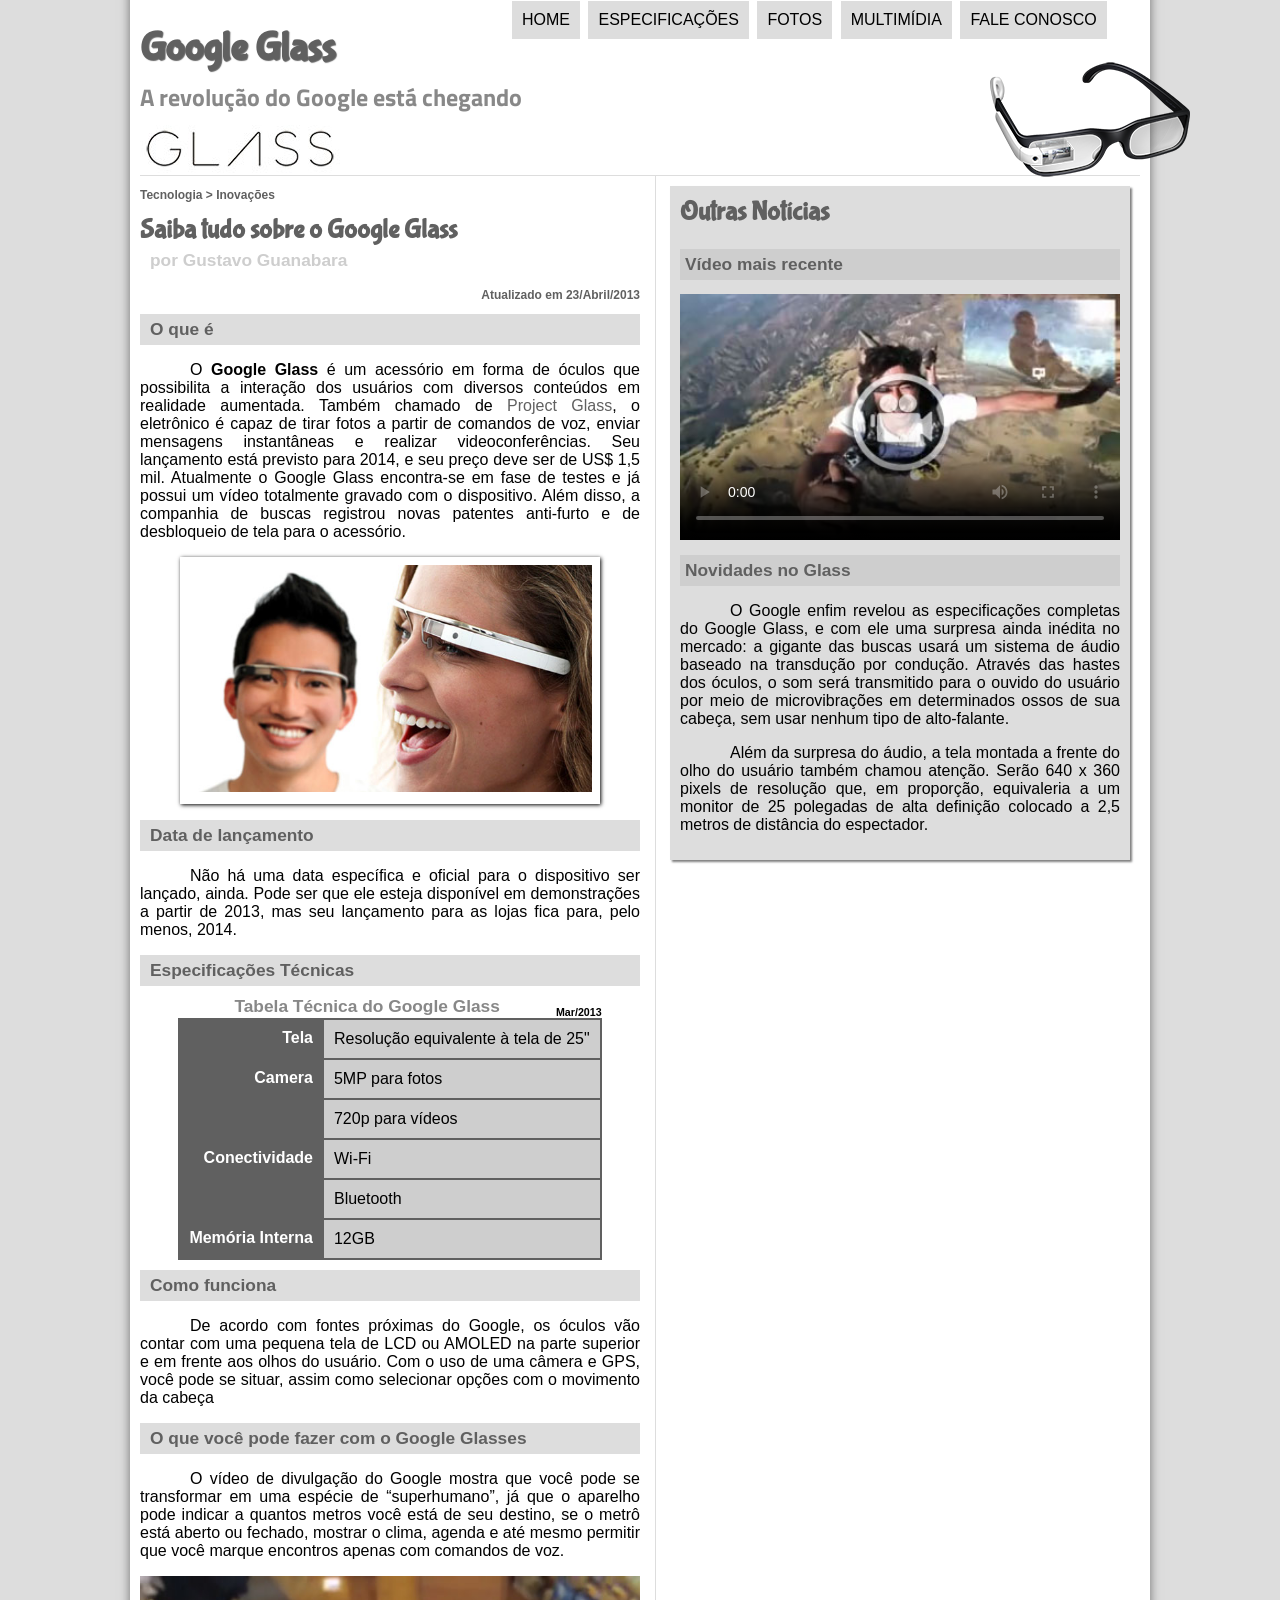
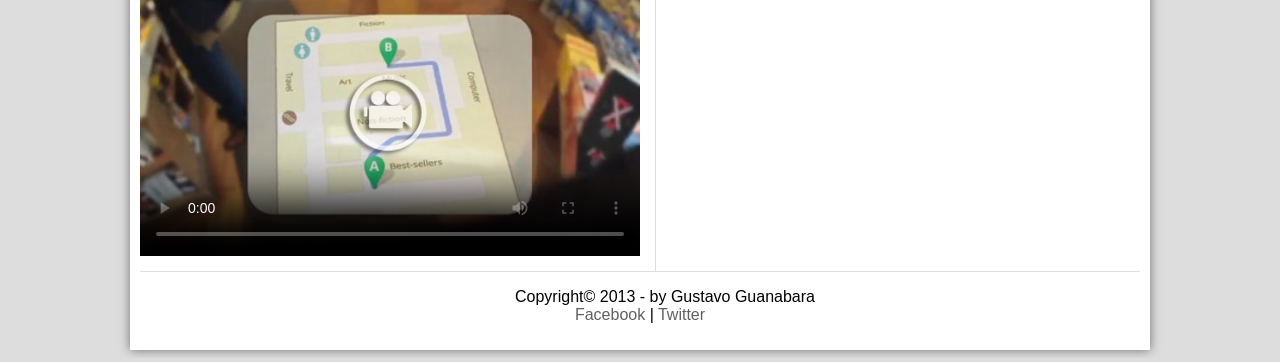
<file: index.html>
<!DOCTYPE html>
<html lang="pt-br" xmlns="http://www.w3.org/1999/html">
<head>
    <meta charset="UTF-8"/>
    <meta name="viewport" content="width=device-width, initial-scale=1.0"/>
    <title>Tudo Sobre Google Glass</title>
    <link rel="stylesheet" type="text/css" href="_css/estilo.css"/>
</head>
<body>
<script language="JavaScript" src="_javascript/funcoes.js"></script>
<div id="interface">
<header id="cabecalho">
    <hgroup>
    <h1>Google Glass</h1>
    <h2>A revolução do Google está chegando</h2>
    </hgroup>

<img id="icone" src="_imagens/glass-oculos-preto-peq.png" alt="contato"/>
<nav id="menu">
    <h1>Menu Principal</h1>
    <ul >
        <li onmouseover="mudaFoto('_imagens/home.png')" onmouseout="mudaFoto('_imagens/glass-oculos-preto-peq.png')"><a href="index.html">Home</a></li>
        <li onmouseover="mudaFoto('_imagens/especificacoes.png')" onmouseout="mudaFoto('_imagens/glass-oculos-preto-peq.png')"><a href="specs.html">Especificações</a></li>
        <li onmouseover="mudaFoto('_imagens/fotos.png')" onmouseout="mudaFoto('_imagens/glass-oculos-preto-peq.png')"><a href="fotos.html">Fotos</a></li>
        <li onmouseover="mudaFoto('_imagens/multimidia.png')" onmouseout="mudaFoto('_imagens/glass-oculos-preto-peq.png')"><a href="multimidia.html">Multimídia</a></li>
        <li onmouseover="mudaFoto('_imagens/contato.png')" onmouseout="mudaFoto('_imagens/glass-oculos-preto-peq.png')"><a href="fale-conosco.html">Fale conosco</a></li>
    </ul>
</nav>
</header>
<section id="corpo">
    <article id="noticia-principal">
        <header id="cabecalho-artigo">
            <hgroup>
                <h3>Tecnologia > Inovações</h3>
                <h1>Saiba tudo sobre o Google Glass</h1>
                <h2>por Gustavo Guanabara</h2>
                <h3 class="direita">Atualizado em 23/Abril/2013</h3>
            </hgroup>
        </header>

<h2 style="text-align: left">O que é</h2>
    <p>O <span style="font-weight: 900">Google Glass</span> é um acessório em forma de óculos que possibilita a interação dos usuários com diversos conteúdos em realidade aumentada. Também chamado de <a href="https://glass.goole.com" target="_blank">Project Glass</a>, o eletrônico é capaz de tirar fotos a partir de comandos de voz, enviar mensagens instantâneas e realizar video&shy;con&shy;fe&shy;rên&shy;cias. Seu lançamento está previsto para 2014, e seu preço deve ser de US$ 1,5 mil. Atualmente o Google Glass encontra-se em fase de testes e já possui um vídeo totalmente gravado com o dispositivo. Além disso, a companhia de buscas registrou novas patentes anti-furto e de desbloqueio de tela para o acessório.</p>

<figure class="foto-legenda">
    <img src="_imagens/glass-quadro-homem-mulher.jpg" alt="projeto"/>
        <figcaption>
            <h3>Google Glass</h3>
            <p>Uma nova maneira de ver o mundo</p>
        </figcaption>
</figure>

<h2>Data de lançamento</h2>
<p>Não há uma data específica e oficial para o dispositivo ser lançado, ainda. Pode ser que ele esteja disponível em demonstrações a partir de 2013, mas seu lançamento para as lojas fica para, pelo menos, 2014.</p>

<h2>Especificações Técnicas</h2>
<table id="tabelaspec">
<caption>Tabela Técnica do Google Glass <span>Mar/2013</span></caption>
<tr><td class="ce">Tela</td><td class="cd">Resolução equivalente à tela de 25"</td></tr>
<tr><td rowspan="2" class="ce">Camera</td><td class="cd">5MP para fotos</td></tr>
    <tr><td class="cd">720p para vídeos</td></tr>
<tr><td rowspan="2" class="ce">Conectividade</td><td class="cd">Wi-Fi</td></tr>
    <tr><td class="cd">Bluetooth</td></tr>
<tr><td class="ce">Memória Interna</td><td class="cd">12GB</td></tr>

</table>
<h2>Como funciona</h2>
<p>De acordo com fontes próximas do Google, os óculos vão contar com uma pequena tela de LCD ou AMOLED na parte superior e em frente aos olhos do usuário. Com o uso de uma câmera e GPS, você pode se situar, assim como selecionar opções com o movimento da cabeça</p>

<h2>O que você pode fazer com o Google Glasses</h2>
<p>O vídeo de divulgação do Google mostra que você pode se transformar em uma espécie de “super<wbr/>humano”, já que o aparelho pode indicar a quantos metros você está de seu destino, se o metrô está aberto ou fechado, mostrar o clima, agenda e até mesmo permitir que você marque encontros apenas com comandos de voz.</p>

<video id="video1" controls="controls" poster="_imagens/video-mini01.jpg">
    <source src="_media/one-day.mp4" type="video/mp4"/>
    Não foi possível carregar o Video
</video>
    </article>
</section>
<aside id="lateral">
<h1>Outras Notícias</h1>
<h2>Vídeo mais recente</h2>
    <video id="video2" controls="controls" poster="_imagens/video-mini02.jpg">
        <source src="_media/how-it-feels.mp4" type="video/mp4">
    </video>

<h2>Novidades no Glass</h2>
<p>O Google enfim revelou as especificações completas do Google Glass, e com ele uma surpresa ainda inédita no mercado: a gigante das buscas usará um sistema de áudio baseado na transdução por condução. Através das hastes dos óculos, o som será transmitido para o ouvido do usuário por meio de micro<wbr/>vibrações em determinados ossos de sua cabeça, sem usar nenhum tipo de alto-falante.</p>

<p>Além da surpresa do áudio, a tela montada a frente do olho do usuário também chamou atenção. Serão 640 x 360 pixels de resolução que, em proporção, equivaleria a um monitor de 25 polegadas de alta definição colocado a 2,5 metros de distância do espectador.</p>

</aside>
<footer id="rodape">
<p>Copyright&copy; 2013 - by Gustavo Guanabara <br/>
<a href="https://facebook.com.br" target="_blank"> Facebook</a> |
    <a href="https://x.com/home" target="_blank"> Twitter</a></p>
</footer>
</div>
</body>
</html>
</file>
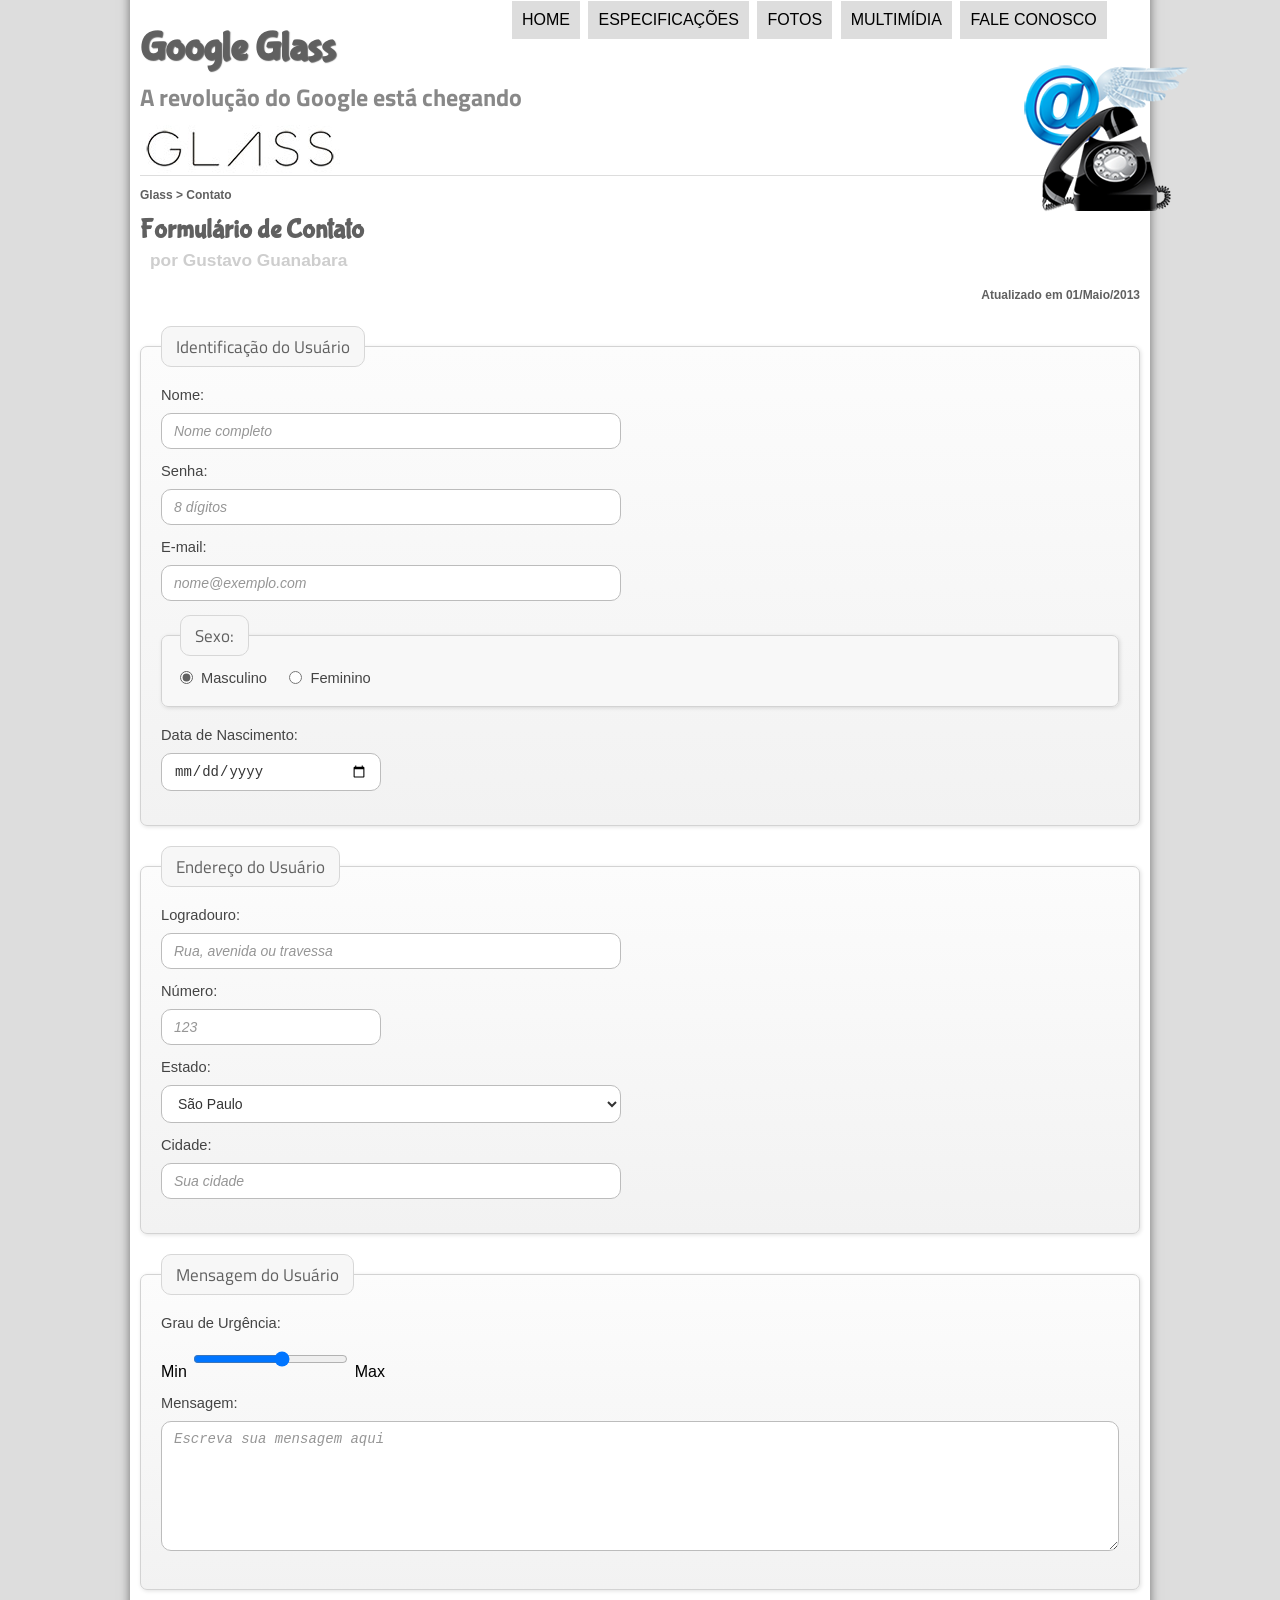
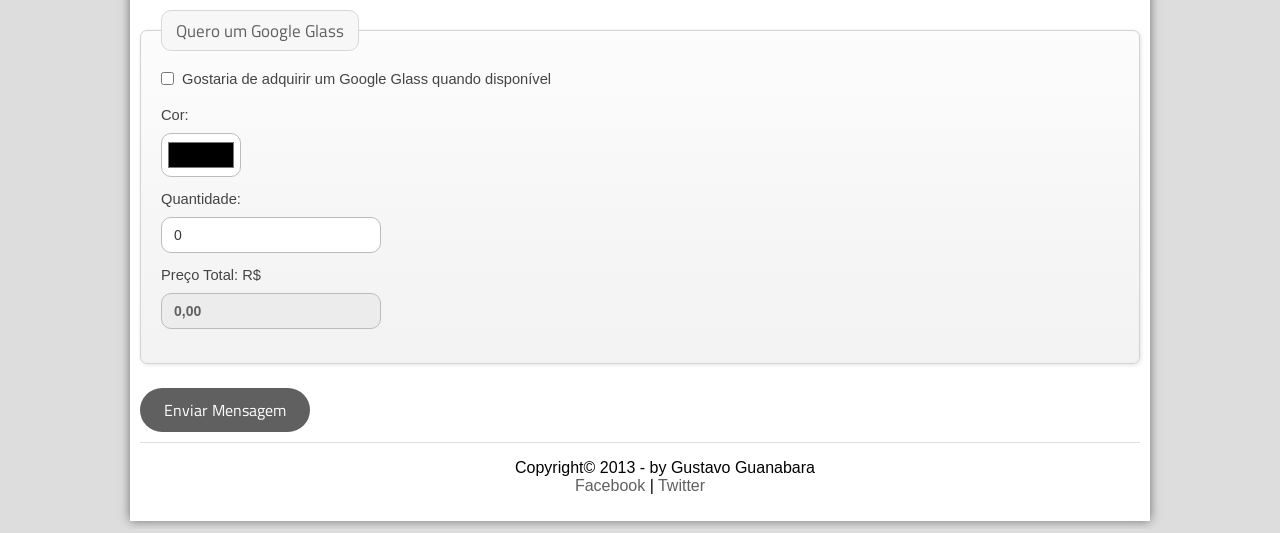
<file: fale-conosco.html>
<!DOCTYPE html>
<html lang="pt-br" xmlns="http://www.w3.org/1999/html" xmlns="http://www.w3.org/1999/html">
<head>
    <meta charset="UTF-8"/>
    <meta name="viewport" content="width=device-width, initial-scale=1.0"/>
    <title>Tudo Sobre Google Glass</title>
    <link rel="stylesheet" type="text/css" href="_css/estilo.css"/>
    <link rel="stylesheet" type="text/css" href="_css/form.css"/>
</head>
<body>
<script language="JavaScript" src="_javascript/funcoes.js"></script>
<div id="interface">
    <header id="cabecalho">
        <hgroup>
            <h1>Google Glass</h1>
            <h2>A revolução do Google está chegando</h2>
        </hgroup>

        <img id="icone" src="_imagens/contato.png" alt="contato"/>
        <nav id="menu">
            <h1>Menu Principal</h1>
            <ul>
                <li onmouseover="mudaFoto('_imagens/home.png')" onmouseout="mudaFoto('_imagens/contato.png')"><a href="index.html">Home</a></li>
                <li onmouseover="mudaFoto('_imagens/especificacoes.png')" onmouseout="mudaFoto('_imagens/contato.png')"><a href="specs.html">Especificações</a></li>
                <li onmouseover="mudaFoto('_imagens/fotos.png')" onmouseout="mudaFoto('_imagens/contato.png')"><a href="fotos.html">Fotos</a></li>
                <li onmouseover="mudaFoto('_imagens/multimidia.png')" onmouseout="mudaFoto('_imagens/contato.png')"><a href="multimidia.html">Multimídia</a></li>
                <li onmouseover="mudaFoto('_imagens/contato.png')" onmouseout="mudaFoto('_imagens/contato.png')"><a href="fale-conosco.html">Fale conosco</a></li>
            </ul>
        </nav>
    </header>
    <section id="corpo-full">
        <article id="noticia-principal">
            <header id="cabecalho-artigo">
                <hgroup>
                    <h3>Glass > Contato</h3>
                    <h1>Formulário de Contato</h1>
                    <h2>por Gustavo Guanabara</h2>
                    <h3 class="direita">Atualizado em 01/Maio/2013</h3>
                </hgroup>
            </header>
            <form id="fContato" method="post" action="">
                <fieldset id="usuario">
                    <legend>Identificação do Usuário</legend>
                    <p>
                        <label for="cNome">Nome:</label>
                        <input type="text" name="tNome" id="cNome" size="20" maxlength="30" placeholder="Nome completo"/>
                    </p>
                    <p>
                        <label for="cPassword">Senha:</label>
                        <input type="password" name="tPassword" id="cPassword" size="8" maxlength="8" placeholder="8 dígitos"/>
                    </p>
                    <p>
                        <label for="cMail">E-mail:</label>
                        <input type="email" name="tMail" id="cMail" size="20" maxlength="40" placeholder="nome@exemplo.com"/>
                    </p>
                    <fieldset id="sexo">
                        <legend>Sexo:</legend>
                        <label for="cMasc">
                            <input type="radio" name="cSexo" id="cMasc" checked/>
                            Masculino
                        </label>
                        <label for="cFem">
                            <input type="radio" name="cSexo" id="cFem"/>
                            Feminino
                        </label>
                    </fieldset>
                    <p>
                        <label for="cNasc">Data de Nascimento:</label>
                        <input type="date" name="tNasc" id="cNasc"/>
                    </p>
                </fieldset>

                <fieldset id="endereco">
                    <legend>Endereço do Usuário</legend>
                    <p>
                        <label for="cRua">Logradouro:</label>
                        <input type="text" name="tRua" id="cRua" size="13" maxlength="80" placeholder="Rua, avenida ou travessa"/>
                    </p>
                    <p>
                        <label for="cNum">Número:</label>
                        <input type="number" name="tNum" id="cNum" min="0" max="99999" placeholder="123"/>
                    </p>
                    <p>
                        <label for="cEst">Estado:</label>
                        <select name="tEst" id="cEst" >
                            <optgroup label="Região Sudeste">
                                <option value="RJ">Rio de Janeiro</option>
                                <option value="SP" selected>São Paulo</option>
                                <option value="MG">Minas Gerais</option>
                            </optgroup>
                            <optgroup label="Região Sul">
                                <option value="PR">Paraná</option>
                                <option value="SC">Santa Catarina</option>
                                <option value="RS">Rio Grande do sul</option>
                            </optgroup>
                        </select>
                    </p>
                    <p>
                        <label for="cCid">Cidade:</label>
                        <input type="text" name="tCid" id="cCid" size="20" maxlength="40" placeholder="Sua cidade" list="cidades"/>
                        <datalist id="cidades">
                            <option value="Rio de Janeiro"></option>
                            <option value="Nova Iguaçu"></option>
                            <option value="Niterói"></option>
                            <option value="Belford Roxo"></option>
                        </datalist>
                    </p>
                </fieldset>

                <fieldset id="mensagem">
                    <legend>Mensagem do Usuário</legend>
                    <p>
                        <label for="cUrg">Grau de Urgência:</label>
                        Min <input name="tUrg" id="cUrg" min="0" max="10" type="range" step="2"/> Max
                    </p>
                    <p>
                        <label for="cMsg">Mensagem:</label>
                        <textarea name="tMsg" id="cMsg" cols="45" rows="5" placeholder="Escreva sua mensagem aqui"></textarea>
                    </p>
                </fieldset>

                <fieldset id="pedido">
                    <legend>Quero um Google Glass</legend>
                    <p class="controle-check">
                        <label for="cPed">
                            <input type="checkbox" name="tPed" id="cPed"/>
                            Gostaria de adquirir um Google Glass quando disponível
                        </label>
                    </p>
                    <p>
                        <label for="cCor">Cor:</label>
                        <input type="color" name="tCor" id="cCor" value="#000000"/>
                    </p>
                    <p>
                        <label for="cQtd">Quantidade:</label>
                        <input type="number" name="tQtd" id="cQtd" min="0" max="5" value="0"/>
                    </p>
                    <p>
                        <label for="cTot">Preço Total: R$</label>
                        <input type="text" name="tTot" id="cTot" value="0,00" readonly/>
                    </p>
                </fieldset>

                <input type="submit" value="Enviar Mensagem"/>
            </form>
        </article>
    </section>
    <footer id="rodape">
        <p>Copyright&copy; 2013 - by Gustavo Guanabara <br/>
            <a href="https://facebook.com.br" target="_blank"> Facebook</a> |
            <a href="https://x.com/home" target="_blank"> Twitter</a></p>
    </footer>
</div>
</body>
</html>
</file>
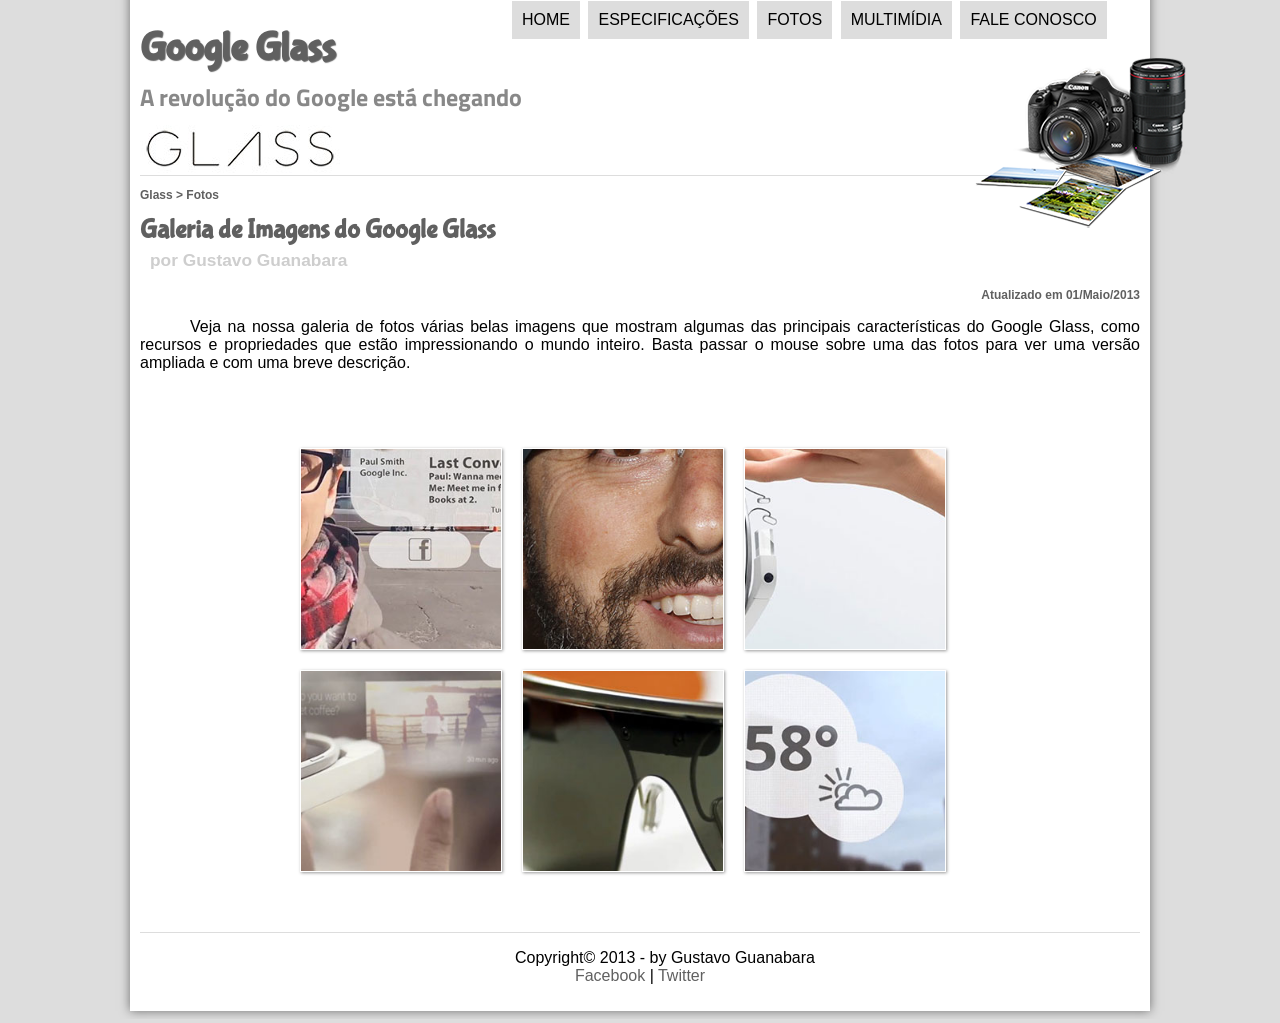
<file: fotos.html>
<!DOCTYPE html>
<html lang="pt-br" xmlns="http://www.w3.org/1999/html">
<head>
    <meta charset="UTF-8"/>
    <meta name="viewport" content="width=device-width, initial-scale=1.0"/>
    <title>Tudo Sobre Google Glass</title>
    <link rel="stylesheet" type="text/css" href="_css/estilo.css"/>
    <link rel="stylesheet" type="text/css" href="_css/fotos.css"/>
</head>
<body>
<script language="JavaScript" src="_javascript/funcoes.js"></script>
<div id="interface">
    <header id="cabecalho">
        <hgroup>
            <h1>Google Glass</h1>
            <h2>A revolução do Google está chegando</h2>
        </hgroup>

        <img id="icone" src="_imagens/fotos.png" alt="contato"/>
        <nav id="menu">
            <h1>Menu Principal</h1>
            <ul >
                <li onmouseover="mudaFoto('_imagens/home.png')" onmouseout="mudaFoto('_imagens/fotos.png')"><a href="index.html">Home</a></li>
                <li onmouseover="mudaFoto('_imagens/especificacoes.png')" onmouseout="mudaFoto('_imagens/fotos.png')"><a href="specs.html">Especificações</a></li>
                <li onmouseover="mudaFoto('_imagens/fotos.png')" onmouseout="mudaFoto('_imagens/fotos.png')"><a href="fotos.html">Fotos</a></li>
                <li onmouseover="mudaFoto('_imagens/multimidia.png')" onmouseout="mudaFoto('_imagens/fotos.png')"><a href="multimidia.html">Multimídia</a></li>
                <li onmouseover="mudaFoto('_imagens/contato.png')" onmouseout="mudaFoto('_imagens/fotos.png')"><a href="fale-conosco.html">Fale conosco</a></li>
            </ul>
        </nav>
    </header>
<section id="corpo-full">
    <article id="noticia-principal">
        <header id="cabecalho-artigo">
            <hgroup>
                <h3>Glass > Fotos</h3>
                <h1>Galeria de Imagens do Google Glass</h1>
                <h2>por Gustavo Guanabara</h2>
                <h3 class="direita">Atualizado em 01/Maio/2013</h3>
            </hgroup>
        </header>
    </article>
    <p>Veja na nossa galeria de fotos várias belas imagens que mostram algumas das principais características do Google
        Glass, como recursos e propriedades que estão impressionando o mundo inteiro. Basta passar o mouse sobre uma das
        fotos para ver uma versão ampliada e com uma breve descrição.
    </p>
    <ul id="album-fotos">
        <li id="foto01"><span>Agenda e lembretes</span></li>
        <li id="foto02"><span>Sergey Brin usando o Glass</span></li>
        <li id="foto03"><span>Leve e compacto</span></li>
        <li id="foto04"><span>Sensação de uma tela de 50"</span></li>
        <li id="foto05" ><span>Vários tipos de lente</span></li>
        <li id="foto06"><span>Informações importantes</span></li>
    </ul>
</section>
<footer id="rodape">
    <p>Copyright&copy; 2013 - by Gustavo Guanabara <br/>
        <a href="https://facebook.com.br" target="_blank"> Facebook</a> |
        <a href="https://x.com/home" target="_blank"> Twitter</a></p>
</footer>
</div>
</body>
</html>
</file>
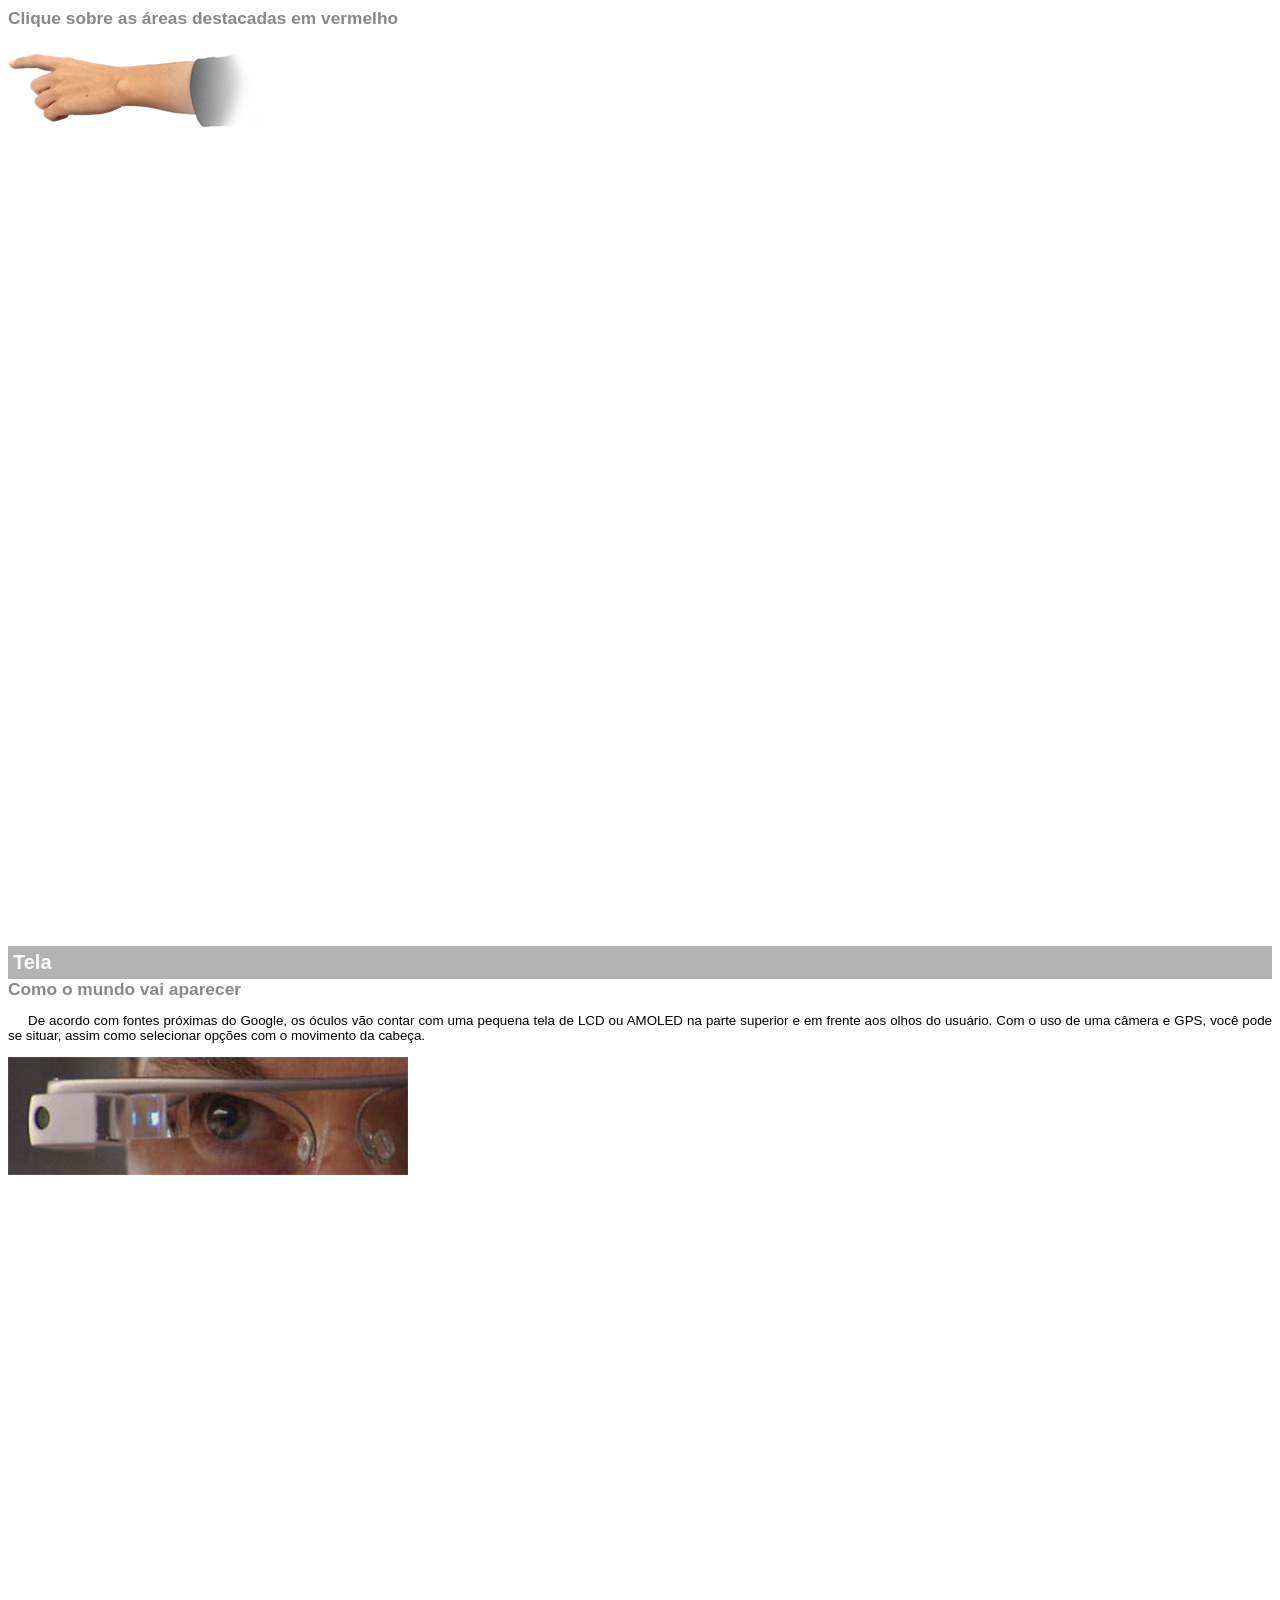
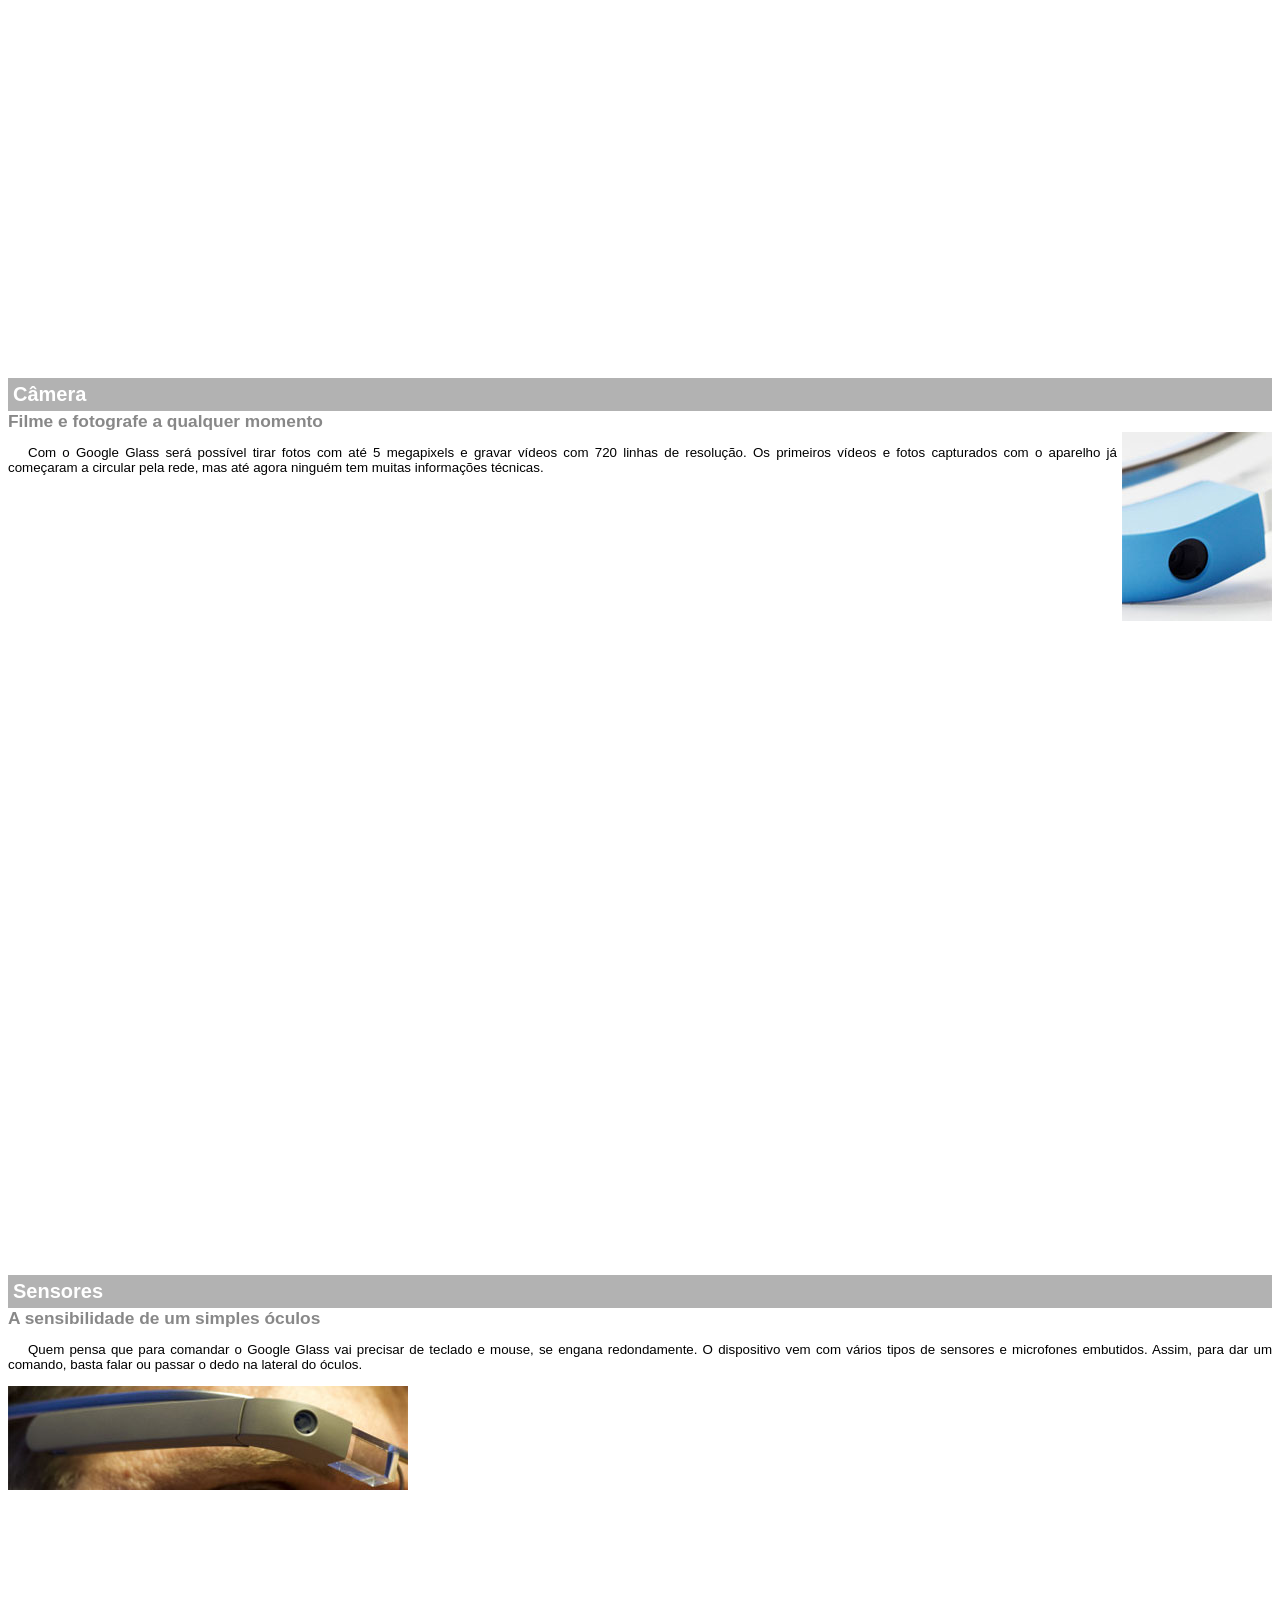
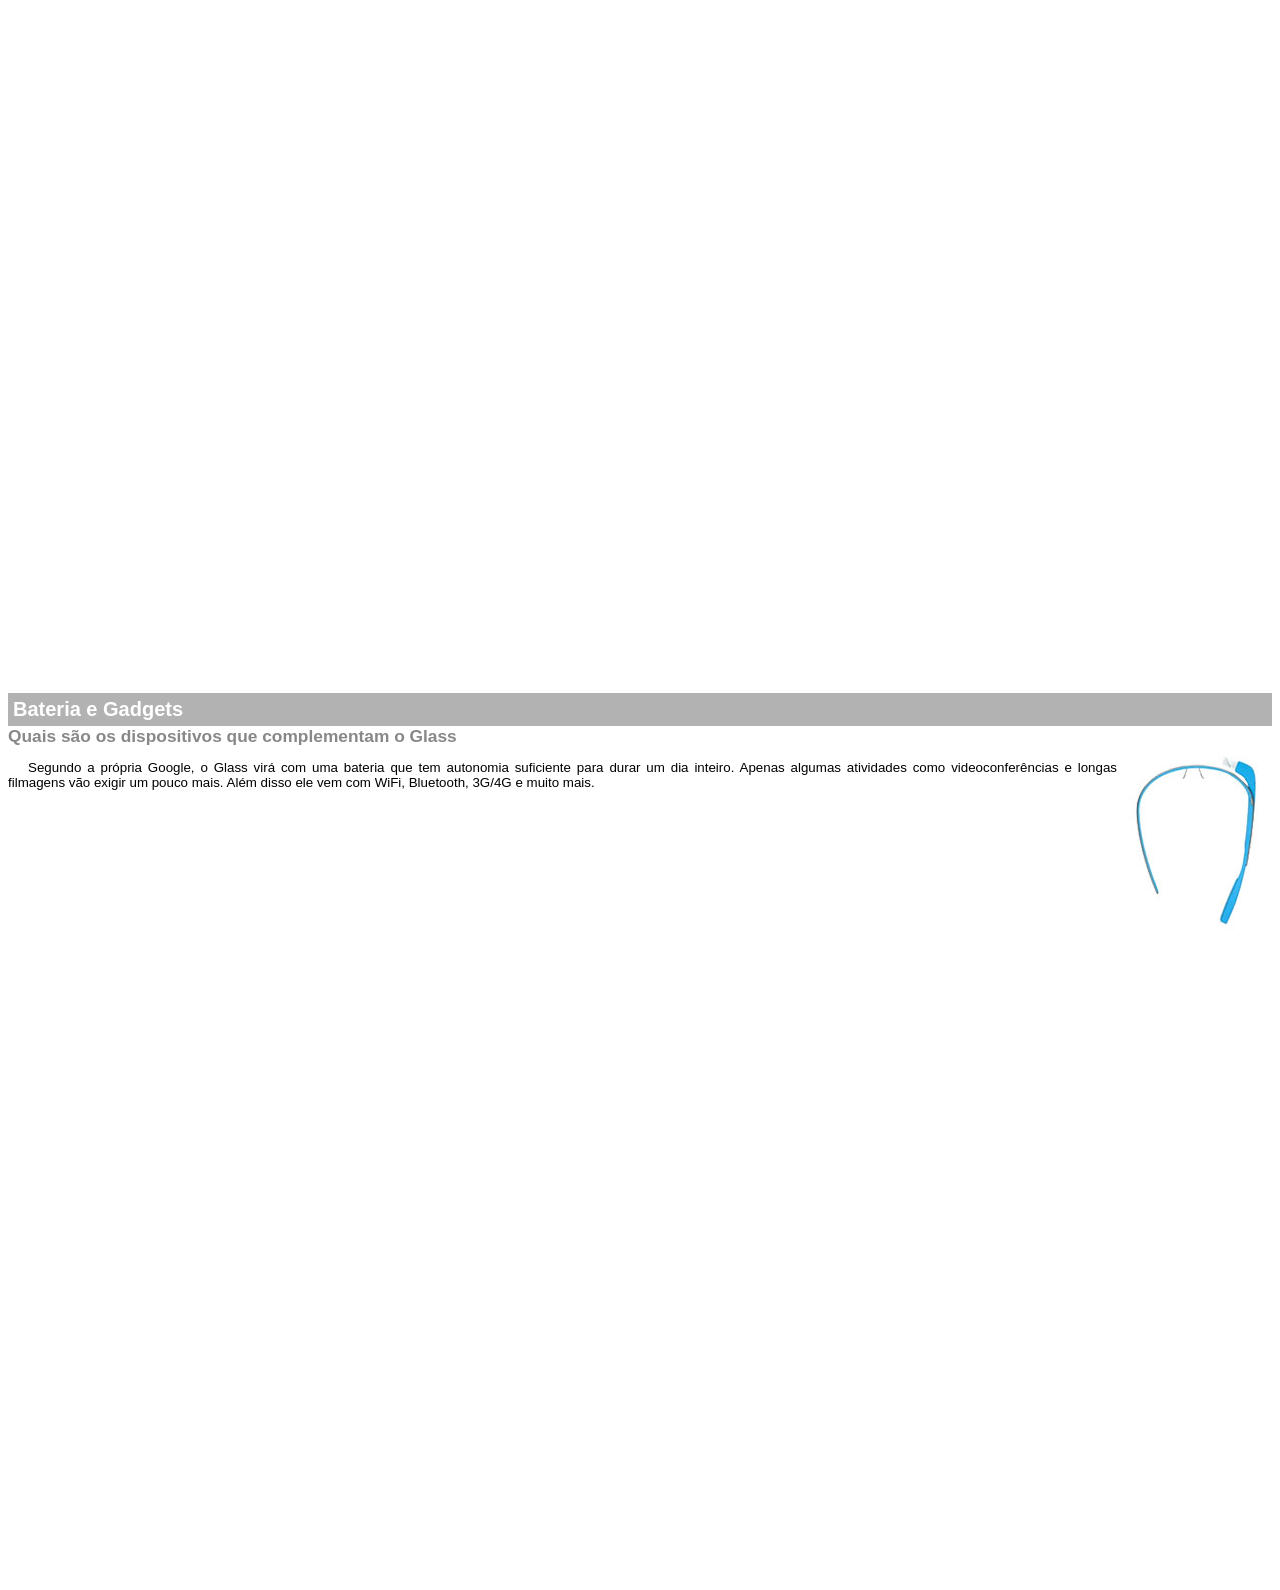
<file: google-glass.html>
<!doctype html>
<html lang="pt-br">
<head>
    <meta charset="UTF-8"/>
    <title>Informações sobre o google glass</title>
    <style>
        body {
            font-family: Arial, sans-serif;
            font-size: 10pt;
        }
        p{
            text-align: justify;
            text-indent: 20px;
        }

        article h1{
            font-size: 15pt;
            color: #ffffff;
            background-color: rgba(0,0, 0, 0.3);
            padding: 5px;
            margin: 0;
        }
        article h2{
            font-size: 13pt;
            color: #888888;
            margin: 0px;
        }

        article{
            margin-bottom: 800px;
        }

        img.img-dir{
            display: block;
            float: right;
            margin-left: 5px;
        }
    </style>
</head>
<body>

<article id="topo">
    <header>
        <h2>Clique sobre as áreas destacadas em vermelho</h2>
    </header>
    <img src="_imagens/mao.png" alt="mão apontando para esquerda"/>
</article>

<article id="tela">
    <header>
        <h1>Tela</h1>
        <h2>Como o mundo vai aparecer</h2>
    </header>

    <p>De acordo com fontes próximas do Google, os óculos vão contar com uma pequena tela de LCD ou AMOLED na parte
        superior e em frente aos olhos do usuário. Com o uso de uma câmera e GPS, você pode se situar, assim como
        selecionar
        opções com o movimento da cabeça.
    </p>
    <img src="_imagens/det-tela.jpg" alt="Tela do google glass"/>

</article>

<article id="camera">
    <header>
        <h1>Câmera</h1>
        <h2>Filme e fotografe a qualquer momento</h2>
    </header>
    <img src="_imagens/det-camera.jpg" class="img-dir" alt="Câmera do google glass"/>
    <p>Com o Google Glass será possível tirar fotos com até 5 megapixels e gravar vídeos com 720 linhas de resolução. Os
        primeiros vídeos e fotos capturados com o aparelho já começaram a circular pela rede, mas até agora ninguém tem
        muitas informações técnicas.</p>
</article>

<article id="sensores">
    <header>
        <h1>Sensores</h1>
        <h2>A sensibilidade de um simples óculos</h2>
    </header>
    <p>Quem pensa que para comandar o Google Glass vai precisar de teclado e mouse, se engana redondamente. O
        dispositivo
        vem com vários tipos de sensores e microfones embutidos. Assim, para dar um comando, basta falar ou passar o
        dedo na
        lateral do óculos.</p>
    <img src="_imagens/det-touch.jpg" alt="Sensores do google glass"/>
</article>
<article id="gadgets">
    <h1>Bateria e Gadgets</h1>
    <h2>Quais são os dispositivos que complementam o Glass</h2>
    <img src="_imagens/det-bateria.jpg" class="img-dir" alt="Bateria e Gadgets do google glass"/>
    <p>Segundo a própria Google, o Glass virá com uma bateria que tem autonomia suficiente para durar um dia inteiro.
    Apenas algumas atividades como videoconferências e longas filmagens vão exigir um pouco mais. Além disso ele vem com
    WiFi, Bluetooth, 3G/4G e muito mais.</p>
</article>
</body>
</html>
</file>
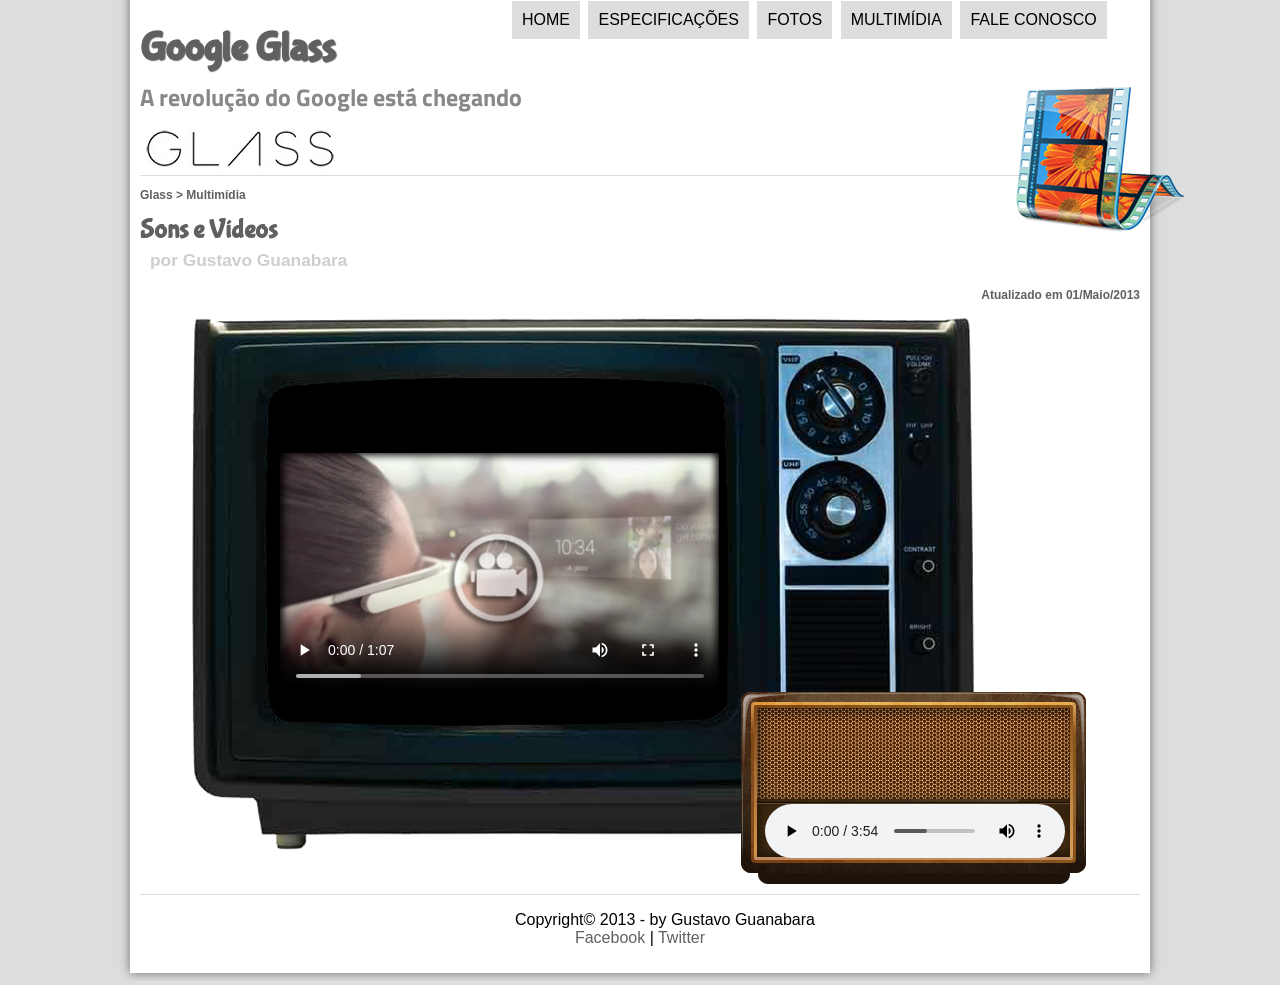
<file: multimidia.html>
<!DOCTYPE html>
<html lang="pt-br" xmlns="http://www.w3.org/1999/html">
<head>
    <meta charset="UTF-8"/>
    <meta name="viewport" content="width=device-width, initial-scale=1.0"/>
    <title>Tudo Sobre Google Glass</title>
    <link rel="stylesheet" type="text/css" href="_css/estilo.css"/>
    <link rel="stylesheet" type="text/css" href="_css/media.css"/>
</head>
<body>
<script language="JavaScript" src="_javascript/funcoes.js"></script>
<div id="interface">
    <header id="cabecalho">
        <hgroup>
            <h1>Google Glass</h1>
            <h2>A revolução do Google está chegando</h2>
        </hgroup>

        <img id="icone" src="_imagens/multimidia.png" alt="contato"/>
        <nav id="menu">
            <h1>Menu Principal</h1>
            <ul >
                <li onmouseover="mudaFoto('_imagens/home.png')" onmouseout="mudaFoto('_imagens/multimidia.png')"><a href="index.html">Home</a></li>
                <li onmouseover="mudaFoto('_imagens/especificacoes.png')" onmouseout="mudaFoto('_imagens/multimidia.png')"><a href="specs.html">Especificações</a></li>
                <li onmouseover="mudaFoto('_imagens/fotos.png')" onmouseout="mudaFoto('_imagens/multimidia.png')"><a href="fotos.html">Fotos</a></li>
                <li onmouseover="mudaFoto('_imagens/multimidia.png')" onmouseout="mudaFoto('_imagens/multimidia.png')"><a href="multimidia.html">Multimídia</a></li>
                <li onmouseover="mudaFoto('_imagens/contato.png')" onmouseout="mudaFoto('_imagens/multimidia.png')"><a href="fale-conosco.html">Fale conosco</a></li>
            </ul>
        </nav>
    </header>
<section id="corpo-full">
    <article id="noticia-principal">
        <header id="cabecalho-artigo">
            <hgroup>
                <h3>Glass > Multimídia</h3>
                <h1>Sons e Vídeos</h1>
                <h2>por Gustavo Guanabara</h2>
                <h3 class="direita">Atualizado em 01/Maio/2013</h3>
            </hgroup>
        </header>
        <div id="tv-radio">
            <audio id="musica" controls="controls">
                <source src="_media/2009-lovers-carvings-bibio.mp3" type="audio/mpeg"/>
                <source src="_media/2009-lovers-carvings-bibio.m4a" type="audio/x-aac"/>
                <source src="_media/2009-lovers-carvings-bibio.ogg" type="audio/ogg"/>
                Não foi possível carregar o audio
            </audio>
            <video id="filme" controls="controls" poster="_imagens/video-mini03.jpg">
                <source src="_media/getting-started.mp4" type="video/mp4"/>
                <source src="_media/getting-started.webm" type="video/webm"/>
                Não foi possível carregar o Video
            </video>
        </div>
    </article>
</section>
<footer id="rodape">
    <p>Copyright&copy; 2013 - by Gustavo Guanabara <br/>
        <a href="https://facebook.com.br" target="_blank"> Facebook</a> |
        <a href="https://x.com/home" target="_blank"> Twitter</a></p>
</footer>
</div>
</body>
</html>
</file>
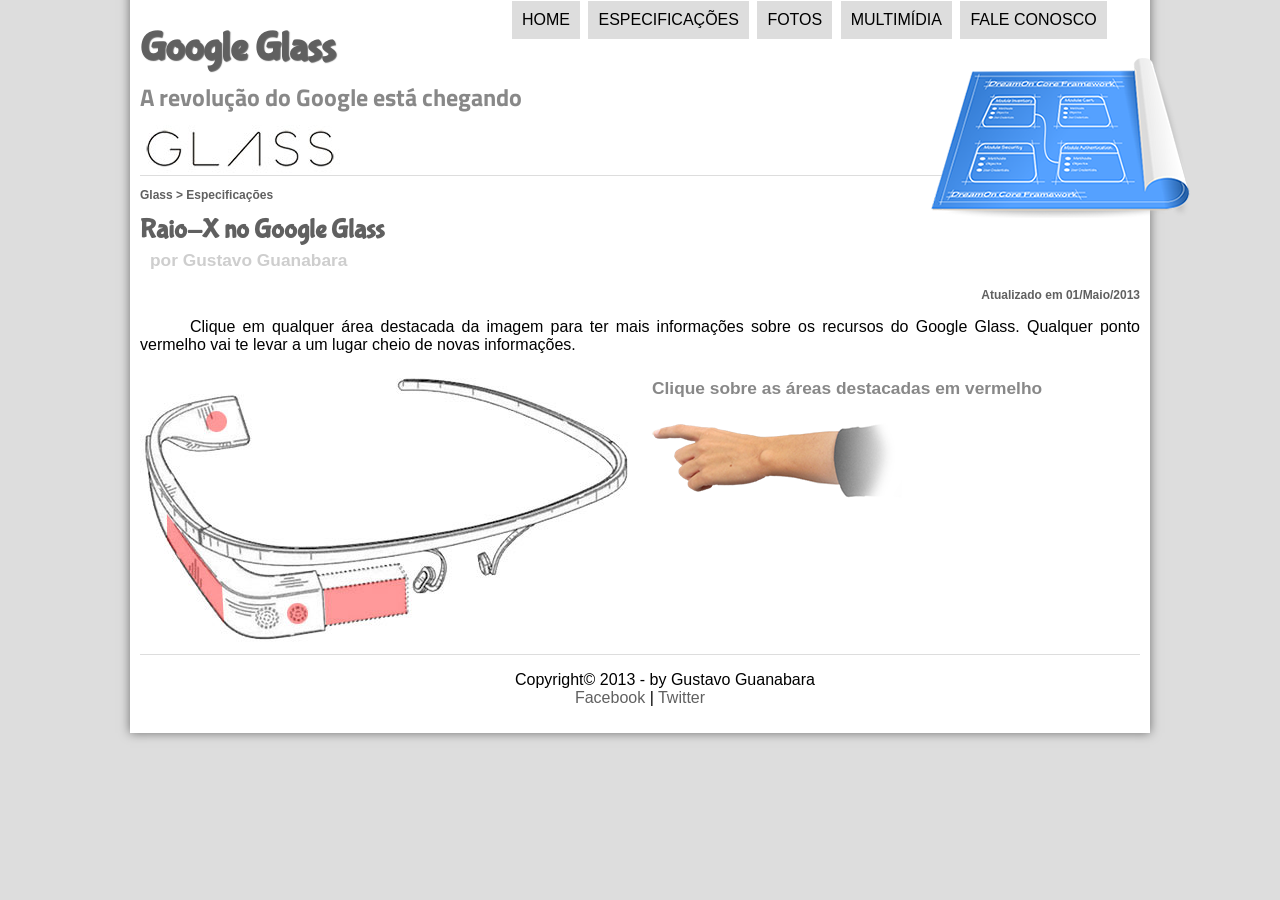
<file: specs.html>
<!DOCTYPE html>
<html lang="pt-br" xmlns="http://www.w3.org/1999/html">
<head>
    <meta charset="UTF-8"/>
    <meta name="viewport" content="width=device-width, initial-scale=1.0"/>
    <title>Tudo Sobre Google Glass</title>
    <link rel="stylesheet" type="text/css" href="_css/estilo.css"/>
    <link rel="stylesheet" type="text/css" href="_css/specs.css"/>
</head>
<body>
<script language="JavaScript" src="_javascript/funcoes.js"></script>
<div id="interface">
    <header id="cabecalho">
        <hgroup>
            <h1>Google Glass</h1>
            <h2>A revolução do Google está chegando</h2>
        </hgroup>

        <img id="icone" src="_imagens/especificacoes.png" alt="contato"/>
        <nav id="menu">
            <h1>Menu Principal</h1>
            <ul >
                <li onmouseover="mudaFoto('_imagens/home.png')" onmouseout="mudaFoto('_imagens/especificacoes.png')"><a href="index.html">Home</a></li>
                <li onmouseover="mudaFoto('_imagens/especificacoes.png')" onmouseout="mudaFoto('_imagens/especificacoes.png')"><a href="specs.html">Especificações</a></li>
                <li onmouseover="mudaFoto('_imagens/fotos.png')" onmouseout="mudaFoto('_imagens/especificacoes.png')"><a href="fotos.html">Fotos</a></li>
                <li onmouseover="mudaFoto('_imagens/multimidia.png')" onmouseout="mudaFoto('_imagens/especificacoes.png')"><a href="multimidia.html">Multimídia</a></li>
                <li onmouseover="mudaFoto('_imagens/contato.png')" onmouseout="mudaFoto('_imagens/especificacoes.png')"><a href="fale-conosco.html">Fale conosco</a></li>
            </ul>
        </nav>
    </header>
    <section id="corpo-full">

        <article id="noticia-principal">
            <header id="cabecalho-artigo">
                <hgroup>
                    <h3>Glass > Especificações</h3>
                    <h1>Raio-X no Google Glass</h1>
                    <h2>por Gustavo Guanabara</h2>
                    <h3 class="direita"> Atualizado em 01/Maio/2013</h3>
                </hgroup>
            </header>
        </article>
        <p>Clique em qualquer área destacada da imagem para ter mais informações sobre os recursos do Google Glass.
            Qualquer ponto vermelho vai te levar a um lugar cheio de novas informações.</p>

        <section id="conteudo">
            <img src="_imagens/glass-esquema-marcado.jpg" usemap="#meumapa"/>
            <map name="meumapa">
                <area shape="rect" coords="179, 202, 270, 260" href="google-glass.html#tela" target="janela"/>
                <area shape="circle" coords="158, 243, 12" href="google-glass.html#camera" target="janela"/>
                <area shape="circle" coords="73, 52, 12" href="google-glass.html#gadgets" target="janela"/>
                <area shape="poly" coords="28,143, 83,216, 84,249, 27,169" href="google-glass.html#sensores" target="janela"/>
            </map>
            <iframe src="google-glass.html" name="janela" id="frame-spec"></iframe>
        </section>
    </section>
<footer id="rodape">
    <p>Copyright&copy; 2013 - by Gustavo Guanabara <br/>
        <a href="https://facebook.com.br" target="_blank"> Facebook</a> |
        <a href="https://x.com/home" target="_blank"> Twitter</a></p>
</footer>
</div>
</body>
</html>
</file>
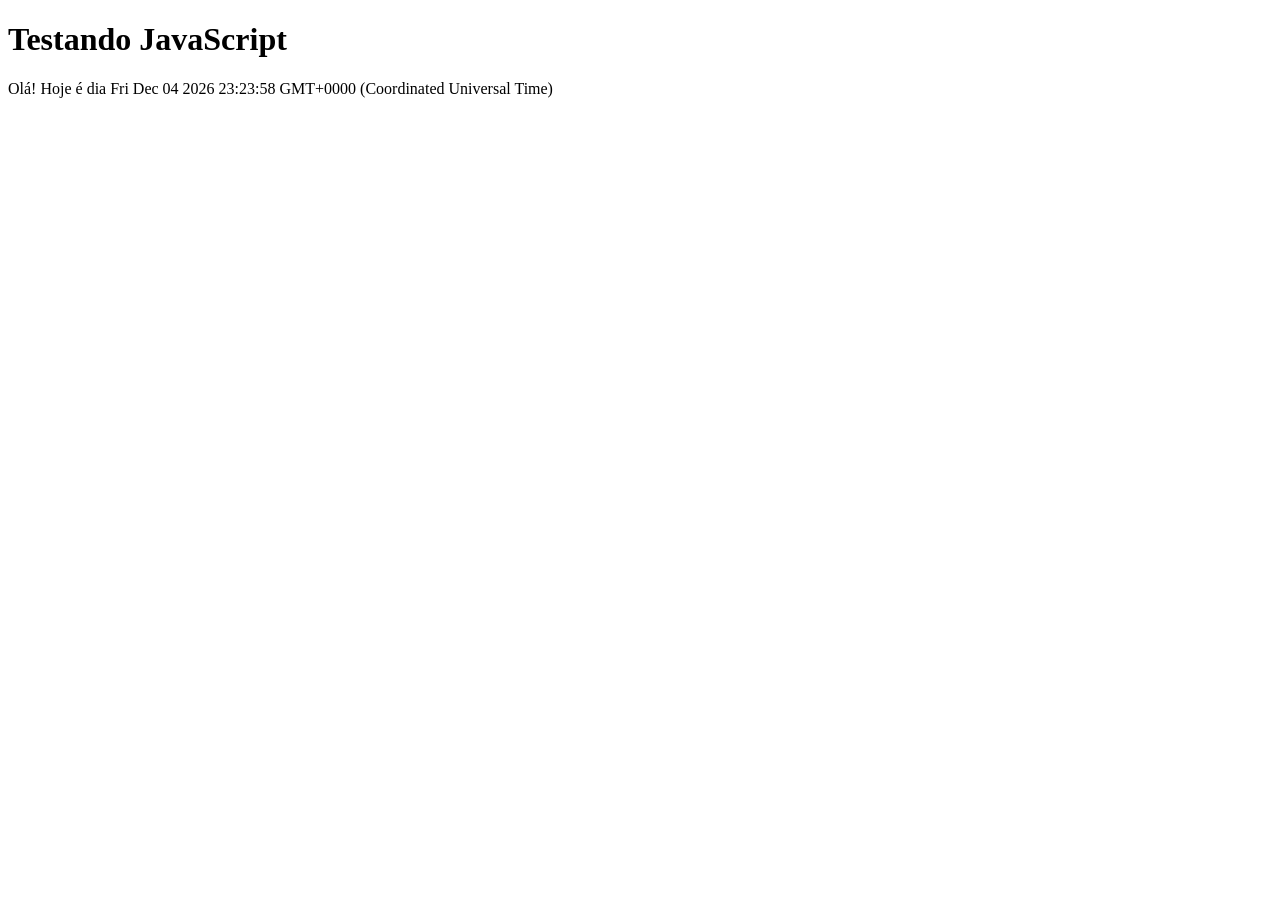
<file: testejs01.html>
<!DOCTYPE html>
<html lang="pt-br">
<head>
    <meta charset="UTF-8">
    <title>Teste JavaScript</title>
</head>
<body>

<h1>Testando JavaScript</h1>

<script>
    document.write("Olá! Hoje é dia " + Date());
</script>

</body>
</html>
</file>
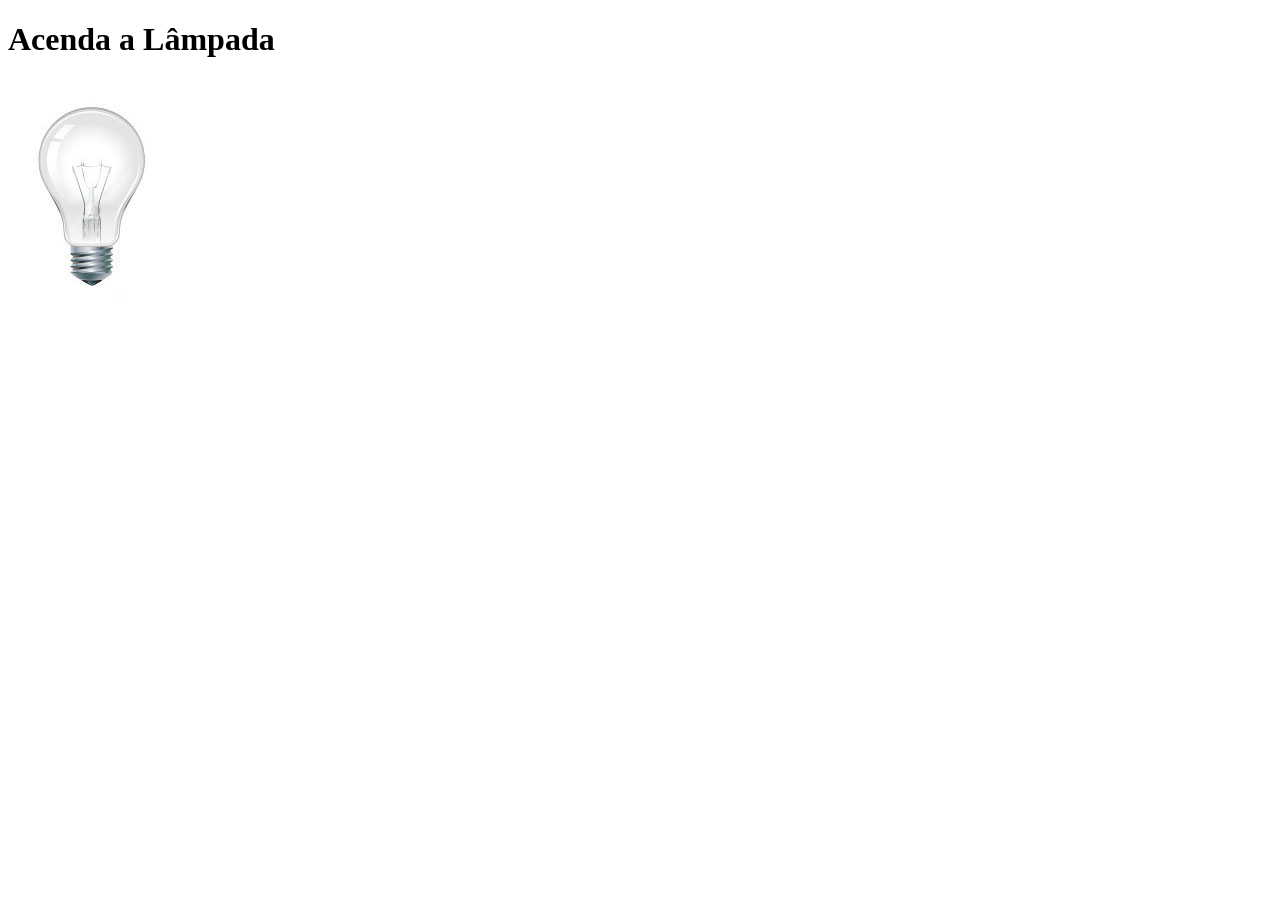
<file: testejs02.html>
<!DOCTYPE html>
<html lang="pt-br">
<head>
    <meta charset="UTF-8">
    <title>Teste Javascript </title>
    <script>
      var quebrada = false;
      function mudaLampada(tipo){

        if (!quebrada){
          document.getElementById("luz").src = "_imagens/" + tipo + ".jpg";
          if (tipo === 'lampada-quebrada'){
            quebrada = true;
          }
        }

      }
    </script>
</head>
<body>
  <h1>Acenda a Lâmpada</h1>
  <img src="_imagens/lampada-apagada.jpg" id="luz" onmousemove="mudaLampada('lampada-acesa')" onmouseout="mudaLampada('lampada-apagada')" onclick="mudaLampada('lampada-quebrada')"/>

</body>
</html>
</file>
<file: _css/estilo.css>
@charset "UTF-8";
@import url('https://fonts.googleapis.com/css2?family=Titillium+Web&display=swap');
@font-face {
    font-family: 'FontLogo';
    src: url('../_fonts/bubblegum-sans-regular.otf');
}

body{
    font-family: Arial, Helvetica, sans-serif;
    background-color: #dddddd;
    color: rgba(0,0, 0, 1);
}

div#interface{
    position: relative;
    width: 1000px;
    background-color: white;
    margin: -20px auto 0px auto;
    box-shadow: 0px 0px 10px rgba(0, 0, 0, 0.5);
    padding: 10px;
}

p{
    text-align: justify;
    text-indent: 50px;
}

a{
    color: #606060;
    text-decoration: none;
}

a:hover{
    text-decoration: underline;
}

header#cabecalho img#icone{
    position: absolute;
    right: -40px;
    top: 70px;
}

header#cabecalho{
    border-bottom: 1px #dddddd solid;
    height: 150px;
    background: url("../_imagens/glass-logo-peq.jpg") no-repeat 0px 100px;
}

header#cabecalho h1{
    font-family: FontLogo, sans-serif;
    font-size: 30pt;
    color: #606060;
    text-shadow: 1px 1px 1px rgba(0,0,0,.6);
    padding: 0px;
    margin-bottom: 0px;
}
header#cabecalho h2{
    font-family: "Titillium Web", sans-serif;
    color: #888888;
    padding: 0px;
    margin-top: 8px;
}

/* Formatação de imagem com legendas */

figure.foto-legenda{
    position: relative;
    border: 8px solid white;
    box-shadow: 1px 1px 4px black;
}
figure.foto-legenda img{
    width: 100%;
    height: 100%;
}
figure.foto-legenda figcaption{
    opacity: 0;
    position: absolute;
    top: 0;
    background-color: rgba(0, 0, 0, 0.4);
    color: white;
    width: 100%;
    height: 100%;
    padding: 10px;
    box-sizing: border-box;
    transition: opacity 1s;
}
figure.foto-legenda:hover figcaption{
    opacity: 0.8;
}
nav#menu{
    display: block;
}

nav#menu ul{
    list-style: none;
    text-transform: uppercase;
    position: absolute;
    top: -5px;
    left: 340px;
}
nav#menu li{
    display: inline-block;
    background-color: #dddddd;
    padding: 10px;
    margin: 2px;
    transition: background-color 0.8s;
    -webkit-transition: background-color 0.8s;-o-transition: background-color 0.8s;
}

nav#menu li:hover{
    background-color: #606060;
}

nav#menu h1{
    display: none;
}
nav#menu a{
    color: #000000;
    text-decoration: none;
}
nav#menu a:hover{
    color: #FFFFFF;
    text-decoration: underline;
}

section#corpo{
    display: block;
    width: 500px;
    float: left;
    border-right: 1px #dddddd solid;
    padding-right: 15px;
}

article#noticia-principal h2{
    font-size: 13pt;
    color: #606060;
    background-color: #dddddd;
    padding: 5px 0px 5px 10px;
    margin: 10px 0px 10px 0px;
}

header#cabecalho-artigo h1 {
    font-family: 'FontLogo', sans-serif;
    font-size: 20pt;
    color: #606060;
    margin-bottom: 0px;
    margin-top: 0px;
}

.direita{
    text-align: right;
}

header#cabecalho-artigo h2{
    font-size: 13pt;
    color: #cecece;
    background-color: #FFFFFF;
    margin: 0px;

}
header#cabecalho-artigo h3{
    font-size: 12px;
    color: #606060;
}

table#tabelaspec{
    border: 1px solid #606060;
    border-spacing: 0;
    margin-left: auto;
    margin-right: auto;
}
table#tabelaspec td{
    border: 1px solid #606060;
    padding: 10px;
    text-align: center;
    vertical-align: middle;
}

table#tabelaspec td.ce{
    background-color: #606060;
    text-align: right;
    color: white;
    border: none;
    vertical-align: top;
    font-weight: bold;
    font-family: sans-serif;
}

table#tabelaspec td.cd{
    background-color: #cecece;
    text-align: left;
}
table#tabelaspec caption{
    color: #888888;
    font-size: 13pt;
    font-weight: bolder;
}

table#tabelaspec caption span{
    display: block;
    float: right;
    color: black;
    font-size: 8pt;
    margin-top: 10px;
}
aside#lateral{
    display: block;
    width: 440px;
    float: right;
    background-color: #dddddd;
    padding: 10px;
    margin: 10px;
    box-shadow: 2px 2px 2px rgba(0, 0, 0, 0.5);
}

aside#lateral h1{
    font-family: 'FontLogo', sans-serif;
    font-size: 20pt;
    color: #606060;
    margin-top: 0px;
}

aside#lateral h2{
    background-color: #cecece;
    font-size: 13pt;
    color: #606060;
    padding: 5px;
}
footer#rodape{
    clear: both;
    border-top: 1px #dddddd solid;
}

footer#rodape p{
    text-align: center;
}

video#video1{
    display: block;
    width: 100%;
    margin: auto;
    box-sizing: border-box;
    margin-bottom: 15px;
}
video#video2{
    display: block;
    width: 100%;
    margin: auto;
    box-sizing: border-box;
}
</file>
<file: _css/form.css>
@charset "utf-8";

section#corpo-full {
    display: block;
    width: 100%;
}

form#fContato {
    margin: 24px 0 10px;
}

form#fContato p {
    margin: 0 0 14px;
    text-align: left;
    text-indent: 0;
}

form#fContato fieldset {
    background: linear-gradient(180deg, #fcfcfc 0%, #f2f2f2 100%);
    border: 1px solid #d3d3d3;
    border-radius: 7px;
    box-shadow: 1px 1px 4px rgba(0, 0, 0, 0.12);
    margin: 0 0 20px;
    padding: 20px;
}

form#fContato legend {
    background-color: #f7f7f7;
    border: 1px solid #d7d7d7;
    border-radius: 10px;
    color: #606060;
    font-family: "Titillium Web", sans-serif;
    font-size: 13pt;
    padding: 6px 14px;
}

form#fContato label {
    color: #444444;
    display: block;
    font-size: 11pt;
    margin-bottom: 6px;
}

form#fContato input,
form#fContato select,
form#fContato textarea {
    background-color: #ffffff;
    border: 1px solid #bcbcbc;
    border-radius: 10px;
    box-sizing: border-box;
    color: #333333;
    font-size: 10.5pt;
    margin-top: 4px;
    padding: 9px 12px;
    transition: background-color 0.2s, border-color 0.2s, box-shadow 0.2s;
}

form#fContato input[type="text"],
form#fContato input[type="password"],
form#fContato input[type="email"],
form#fContato input[type="number"],
form#fContato input[type="date"],
form#fContato select {
    max-width: 460px;
    width: 100%;
}

form#fContato textarea {
    min-height: 130px;
    resize: vertical;
    width: 100%;
}

form#fContato input:focus,
form#fContato select:focus,
form#fContato textarea:focus {
    background-color: #ffffff;
    border-color: #7a7a7a;
    box-shadow: 0 0 0 3px rgba(96, 96, 96, 0.12);
    outline: none;
}

form#fContato input::placeholder,
form#fContato textarea::placeholder {
    color: #969696;
    font-style: italic;
}

form#fContato fieldset#sexo {
    background: #f8f8f8;
    margin-top: 8px;
    padding: 14px 18px;
}

form#fContato fieldset#sexo label,
form#fContato p.controle-check label {
    align-items: center;
    display: inline-flex;
    gap: 8px;
    margin: 0 18px 6px 0;
}

form#fContato input[type="radio"],
form#fContato input[type="checkbox"] {
    accent-color: #606060;
    margin: 0;
    padding: 0;
}

form#fContato input[type="color"] {
    height: 44px;
    padding: 4px;
    width: 80px;
}

form#fContato input#cNum,
form#fContato input#cEst,
form#fContato input#cQtd,
form#fContato input#cTot,
form#fContato input#cNasc {
    max-width: 220px;
}

form#fContato input[readonly] {
    background-color: #ececec;
    color: #606060;
    font-weight: bold;
}

form#fContato input[type="submit"] {
    background-color: #606060;
    border: 0;
    border-radius: 999px;
    color: #ffffff;
    cursor: pointer;
    font-family: "Titillium Web", sans-serif;
    font-size: 12pt;
    margin-top: 4px;
    padding: 10px 24px;
    transition: background-color 0.2s, transform 0.2s;
}

form#fContato input[type="submit"]:hover {
    background-color: #4c4c4c;
    transform: translateY(-1px);
}

form#fContato input[type="submit"]:active {
    transform: translateY(0);
}
</file>
<file: _css/fotos.css>
@charset "utf-8";

ul#album-fotos{
    width: 700px;
    margin: 0 auto;
    padding: 50px;
    overflow: hidden;
    list-style: none;
}
ul#album-fotos li{
    float: left;
    width: 200px;
    height: 200px;
    margin: 10px;
    border: 1px solid white;
    background-color: #ffffff;
    box-shadow: 1px 1px 3px rgba(0, 0, 0, 0.4);
   transition: .4s;
}
ul#album-fotos li:hover{
   transform: scale(1.5);

}
ul#album-fotos li span{
    opacity: 0;
    color: #FFFFFF;
    text-shadow: 1px 1px 3px rgba(0, 0, 0, 1);
    background-color: rgba(0, 0, 0, 0.4);
    font-size: 9pt;
    line-height: 370px;
    padding: 5px;
}
ul#album-fotos li:hover span{
    opacity: 1;
}
ul#album-fotos li#foto01{
    background: url("../_imagens/galeria-01.jpg") no-repeat;
    background-position: 50% 50%;
    background-size: 400px;
    background-color: #FFFFFF;
}
ul#album-fotos li#foto01:hover{
    background-position: 0px 0px;
    background-size: 200px;
}

ul#album-fotos li#foto02{
    background: url("../_imagens/galeria-02.jpg") no-repeat;
    background-position: 50% 50%;
    background-size: 400px;
    background-color: #FFFFFF;
}

ul#album-fotos li#foto02:hover{
    background-position: 0px 0px;
    background-size: 200px;
}

ul#album-fotos li#foto03{
    background: url("../_imagens/galeria-03.jpg") no-repeat;
    background-position: 50% 50%;
    background-size: 400px;
    background-color: #FFFFFF;
}

ul#album-fotos li#foto03:hover{
    background-position: 0px 0px;
    background-size: 200px;
}

ul#album-fotos li#foto04{
    background: url("../_imagens/galeria-04.jpg") no-repeat;
    background-position: 50% 50%;
    background-size: 400px;
    background-color: #FFFFFF;
}
ul#album-fotos li#foto04:hover{
    background-position: 0px 0px;
    background-size: 200px;
}
ul#album-fotos li#foto05{
    background: url("../_imagens/galeria-05.jpg") no-repeat;
    background-position: 50% 50%;
    background-size: 400px;
    background-color: #FFFFFF;
}
ul#album-fotos li#foto05:hover{
    background-position: 0px 0px;
    background-size: 200px;
}
ul#album-fotos li#foto06{
    background: url("../_imagens/galeria-06.jpg") no-repeat;
    background-position: 50% 50%;
    background-size: 400px;
    background-color: #FFFFFF;
}
ul#album-fotos li#foto06:hover{
    background-position: 0px 0px;
    background-size: 200px;
}
</file>
<file: _css/media.css>
@charset "utf-8";

div#tv-radio{
    width: 900px;
    height: 580px;
    margin: auto;
    background: url("../_imagens/radio-tv.png") no-repeat;");
}

audio#musica{
    display: block;
    position: relative;
    left: 575px;
    top:490px;
    width: 300px;
}
video#filme{
    display: block;
    position: relative;
    left:90px;
    top: 85px;
    width: 440px;
}
</file>
<file: _css/specs.css>
@charset "utf-8";

section#conteudo{
    width: 1000px;
    margin: auto;
}

iframe#frame-spec{
    width: 440px;
    height: 280px;
    border: none;
    overflow: hidden;
}

iframe#frame-spec::-webkit-scrollbar {
    display: none;
}
</file>
